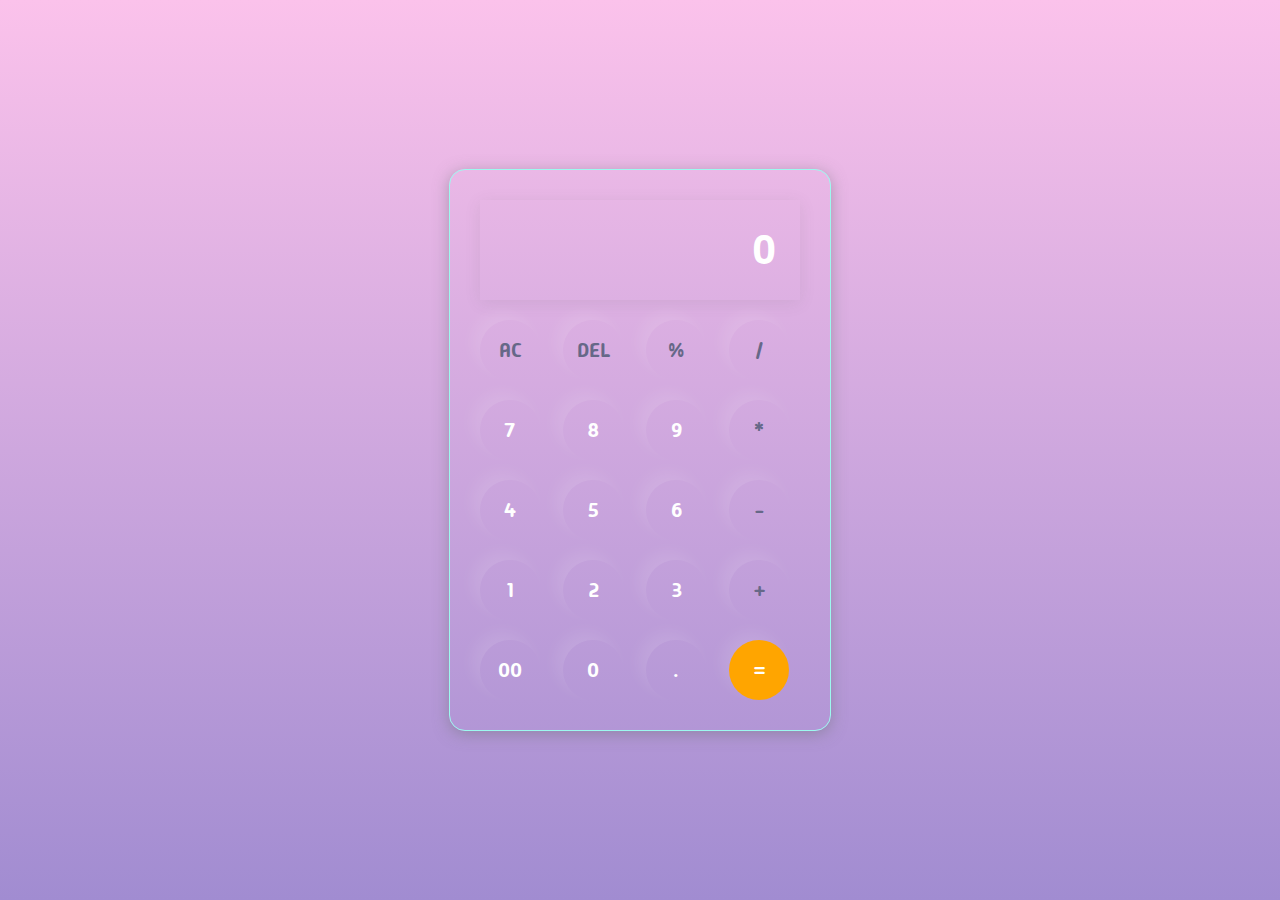
<file: Calculator/index.html>
<!DOCTYPE html>
<html lang="en">

<head>
	<meta charset="UTF-8">
	<meta name="viewport" content="width=device-width, initial-scale=1.0">
	<title>Calculator</title>
	<link rel="stylesheet" href="style.css">
</head>

<body>

	<div class="calculator">
		<input type="text" placeholder="0" id="inputBox">

		<div>
			<button class="operator">AC</button>
			<button class="operator">DEL</button>
			<button class="operator">%</button>
			<button class="operator">/</button>
		</div>
		<div>
			<button>7</button>
			<button>8</button>
			<button>9</button>
			<button class="operator">*</button>
		</div>
		<div>
			<button>4</button>
			<button>5</button>
			<button>6</button>
			<button class="operator">-</button>
		</div>
		<div>
			<button>1</button>
			<button>2</button>
			<button>3</button>
			<button class="operator">+</button>
		</div>
		<div>
			<button>00</button>
			<button>0</button>
			<button>.</button>
			<button class="equalBtn">=</button>
		</div>
	</div>

	<script src="index.js"></script>

</body>

</html>
</file>
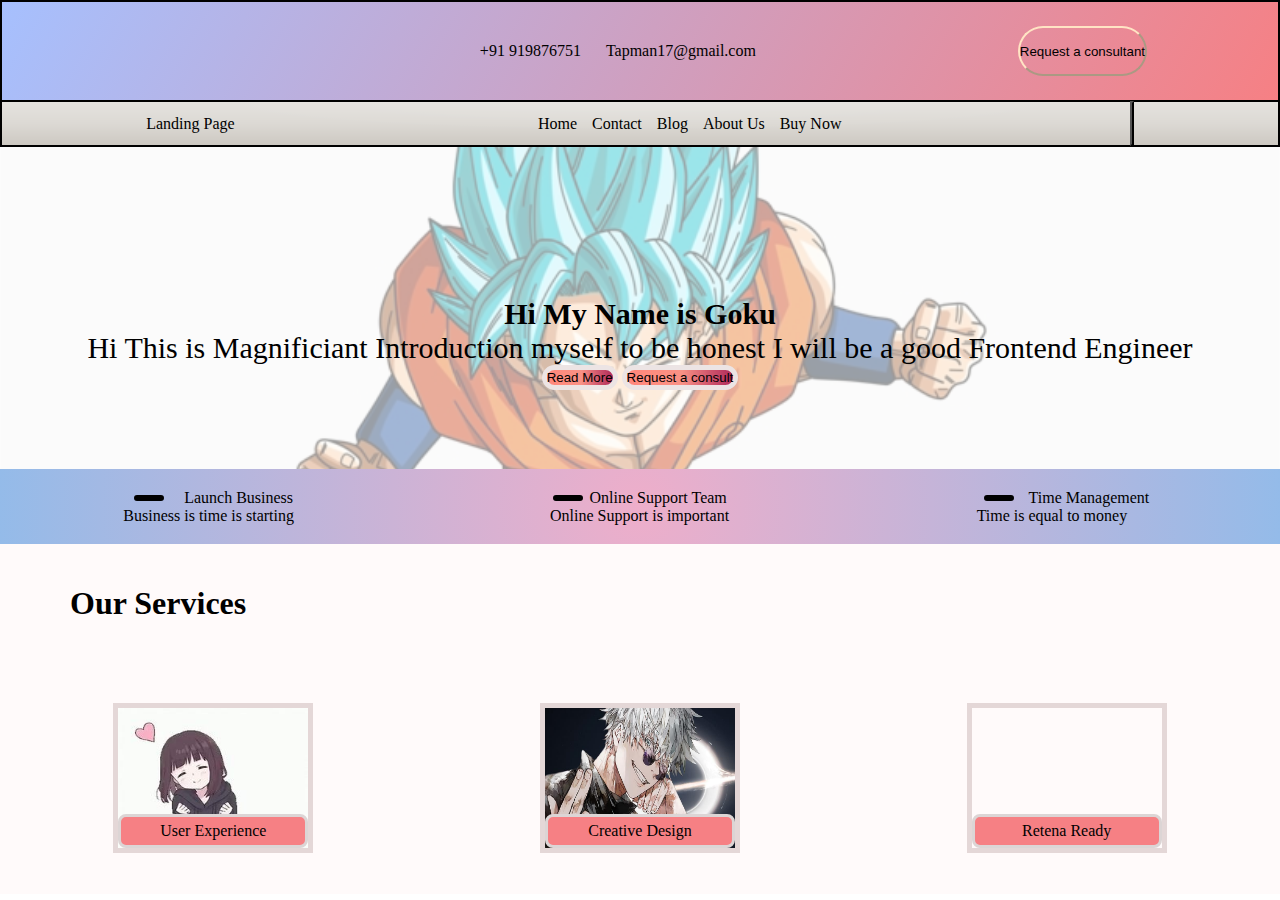
<file: Landing Page/index.html>
<!DOCTYPE html>
<html lang="en">

<head>
	<meta charset="UTF-8">
	<meta name="viewport" content="width=device-width, initial-scale=1.0">
	<title>Document</title>
	<link rel="stylesheet" href="style.css">
	<link rel="stylesheet" href="https://cdnjs.cloudflare.com/ajax/libs/font-awesome/6.5.1/css/all.min.css"
		integrity="sha512-DTOQO9RWCH3ppGqcWaEA1BIZOC6xxalwEsw9c2QQeAIftl+Vegovlnee1c9QX4TctnWMn13TZye+giMm8e2LwA=="
		crossorigin="anonymous" referrerpolicy="no-referrer" />
</head>

<body>

	<header>

		<div class="first_align" id="first_time">

			<ul class="second">
				<li><a href="#"><i class="fa-brands fa-facebook"></i></a></li>
				<li><a href="#"><i class="fa-brands fa-twitter"></i></a></li>
				<li><a href="#"><i class="fa-brands fa-instagram"></i></a></li>
				<li><a href="#"><i class="fa-brands fa-youtube"></i></a></li>
			</ul>

			<ul class="second">
				<li><i class="fa-solid fa-phone" style="padding-right: 10px;"></i>+91 919876751</li>
				<li><i class="fa-regular fa-envelope" style="padding-right: 10px;"></i>Tapman17@gmail.com</li>
			</ul>

			<button id="first_button">Request a consultant</button>
		</div>

		<div class="first_align" id="second_time">

			<div class="landing_page_icon">
				<i class="fa-solid fa-house"></i>
				<p>Landing Page</p>
			</div>

			<ul class="second">
				<li>Home</li>
				<li>Contact</li>
				<li>Blog</li>
				<li>About Us</li>
				<li>Buy Now</li>
			</ul>

			<button id="search_icon"><i class="fa-solid fa-magnifying-glass"></i></button>
		</div>

	</header>


	<main>

		<div class="container">

			<div class="banner_text">
				<h4>Hi My Name is Goku</h4>
				<p>Hi This is Magnificiant Introduction myself to be honest I will be a good Frontend Engineer</p>
			</div>

			<div class="main_btn">
				<button class="btn"
					style="border:5px solid  rgb(236, 228, 228);border-radius: 70px; background-image: linear-gradient(to right, #ff8177 0%, #ff867a 0%, #ff8c7f 21%, #f99185 52%, #cf556c 78%, #b12a5b 100%);">Read
					More</button>
				<button class="btn"
					style="border:5px solid  rgb(236, 228, 228);border-radius: 70px; background-image: linear-gradient(to right, #ff8177 0%, #ff867a 0%, #ff8c7f 21%, #f99185 52%, #cf556c 78%, #b12a5b 100%);">Request
					a consult</button>
			</div>
		</div>


		<div class="second_container">

			
			<!--  -->
			<div class="inside_container">
				<div class="flex_time">
					<span class="borders"><i class="fa-brands fa-instagram"></i></span>
					<p>Launch Business</p>
				</div>
				<p class="first_p">Business is time is starting</p>
			</div>
			<!--  -->
			<div class="inside_container">
				<div class="flex_time">
					<span class="borders"><i class="fa-brands fa-instagram"></i></span>
					<p>Online Support Team</p>
				</div>
				<p class="first_p">Online Support is important</p>
			</div>
			<!--  -->
			<div class="inside_container">
				<div class="flex_time">
					<span class="borders"><i class="fa-solid fa-headphones"></i></span>
					<p>Time Management</p>
				</div>
				<p class="first_p">Time is equal to money</p>
			</div>


<!--  -->
		</div>
	</main>

	
	<footer id="footer_main">
		<h1>Our Services</h1>

		<div class="flex_images">

			<div class="flex_images_inside">
				<div class="flex_images_i">
					<img src="girl.jpg" class="imgi">
				</div>
				<span class="fine">User Experience</span>

			</div>
			<div class="flex_images_inside">
					<div class="flex_images_i">
						<img src="gojo.jpg" class="imgi">
					</div>
					<span class="fine">Creative Design</span>
					
			</div>
			<div class="flex_images_inside">
					<div class="flex_images_i">
					</div>
					<span class="fine">Retena Ready</span>
					
			</div>

		</div>
	</footer>

</body>

</html>
</file>
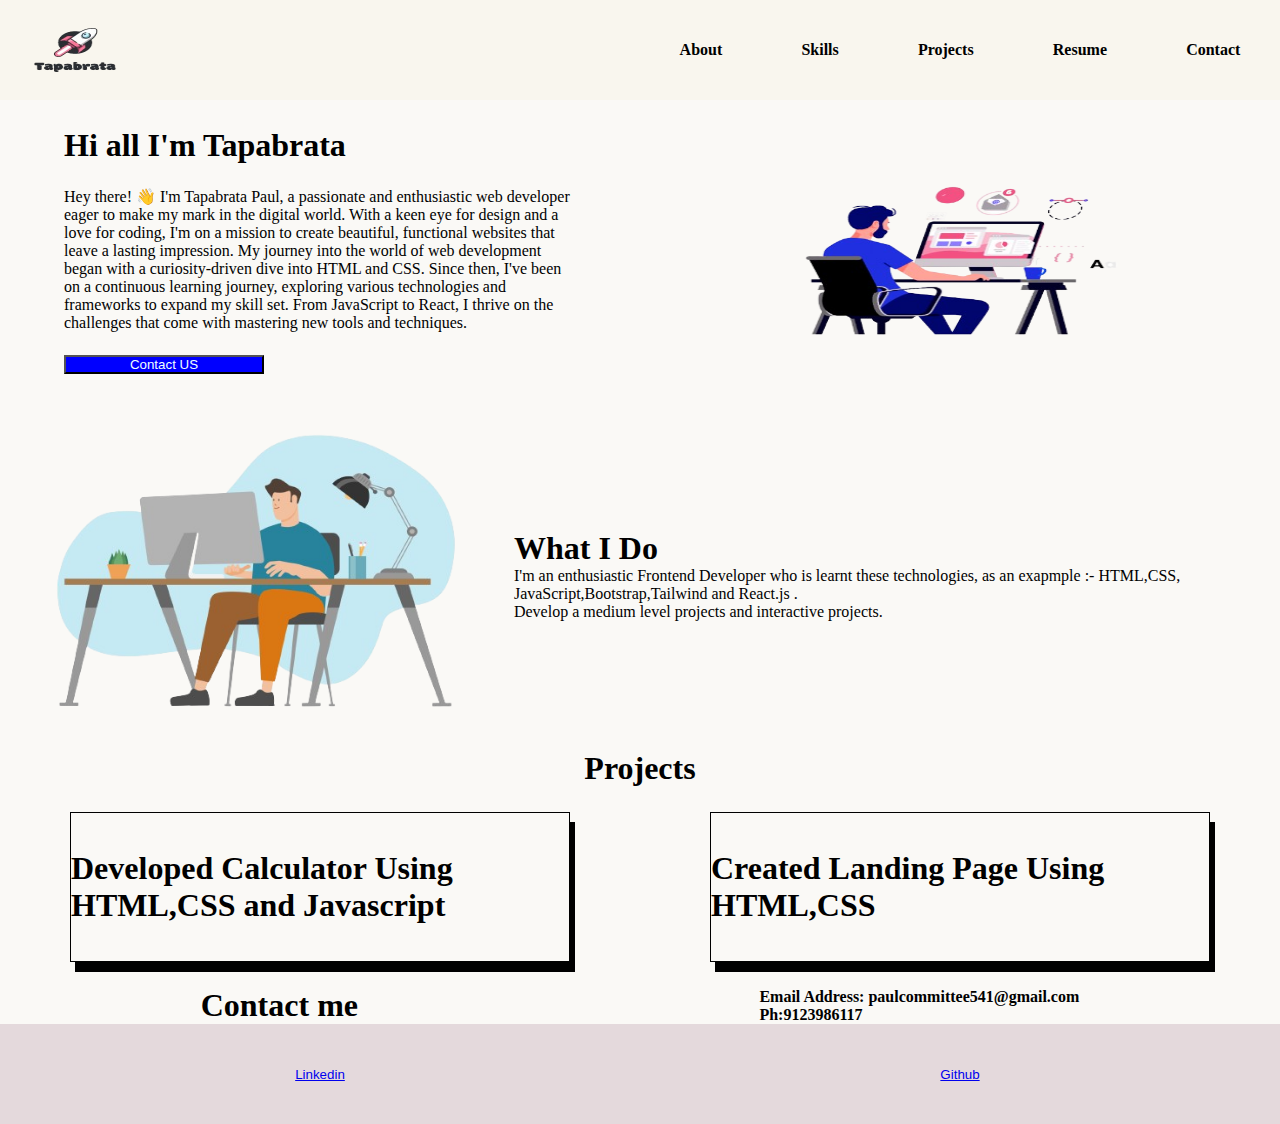
<file: Portfolio/index.html>
<!DOCTYPE html>
<html lang="en">

<head>
	<meta charset="UTF-8">
	<meta name="viewport" content="width=device-width, initial-scale=1.0">
	<title>Portfolio</title>
	<link rel="stylesheet" href="style.css">
	<link rel="stylesheet" href="https://cdnjs.cloudflare.com/ajax/libs/font-awesome/6.5.1/css/all.min.css"
		integrity="sha512-DTOQO9RWCH3ppGqcWaEA1BIZOC6xxalwEsw9c2QQeAIftl+Vegovlnee1c9QX4TctnWMn13TZye+giMm8e2LwA=="
		crossorigin="anonymous" referrerpolicy="no-referrer" />
	<link rel="stylesheet" href="style.css">
	<link rel="stylesheet" href="https://cdnjs.cloudflare.com/ajax/libs/font-awesome/6.5.1/css/all.min.css" integrity="sha512-DTOQO9RWCH3ppGqcWaEA1BIZOC6xxalwEsw9c2QQeAIftl+Vegovlnee1c9QX4TctnWMn13TZye+giMm8e2LwA==" crossorigin="anonymous" referrerpolicy="no-referrer" />
</head>

<body>


	<header>
		<div id="logo_name">
			<div class="logo" id="logo_name_c">
				<img src="portfolio.png" alt="">
			</div>
			<div class="logo" id="specific">
				<ul id="unordered">
					<li><a href="#About" style="color: black;">About</a></li>
					<li><a href="#Skills" style="color: black;">Skills</a></li>
					<li><a href="#Projects" style="color: black;">Projects</a></li>
					<li><a href="#Resume" style="color: black;">Resume</a></li>
					<li><a href="#Contact" style="color: black;">Contact</a></li>
				</ul>
			</div>
		</div>
	</header>

	<main>
		<div id="about">
			<div class="about_section" id="about_content">
				<h1>Hi all I'm Tapabrata</h1>
				<p>Hey there! 👋 I'm Tapabrata Paul, a passionate and enthusiastic web developer eager to make my mark
					in
					the
					digital world. With a keen eye for design and a love for coding, I'm on a mission to create
					beautiful,
					functional websites that leave a lasting impression.

					My journey into the world of web development began with a curiosity-driven dive into HTML and CSS.
					Since
					then, I've been on a continuous learning journey, exploring various technologies and frameworks to
					expand my
					skill set. From JavaScript to React, I thrive on the challenges that come with mastering new tools
					and
					techniques.</p>
				<button id="btn_1"><a href="#Contact">Contact US</a></button>
			</div>

			<div class="about_section" id="about_img">
				<img src="right_side.png">
			</div>
		</div>

		<div id="skill_section">
			<div class="img_skill">
				<img src="Person_Computer.png">
			</div>
			<div class="skills_have">
				<h1>What I Do</h1>
				<p> I'm an enthusiastic Frontend Developer who is learnt these technologies,
					as an exapmple :- HTML,CSS, JavaScript,Bootstrap,Tailwind and React.js . <br />
					Develop a medium level projects and interactive projects.
				</p>
			</div>
		</div>

		<h1 style="text-align: center;">Projects</h1>
		<div id="Projects">
			<div class="Twice">
				<h1>Developed Calculator Using HTML,CSS and Javascript</h1>

			</div>
			<div class="Twice">
				<h1>Created Landing Page Using HTML,CSS</h1>
			</div>
		</div>

		<div class="contact_section">
			<h1>Contact me</h1>
			<strong>Email Address: paulcommittee541@gmail.com<br>
				Ph:9123986117
			</strong>
		</div>
	</main>

	<footer id="last_footer">
		<button><a href="https://www.linkedin.com/in/tapabrata-paul-568a37256/"><i class="fa-brands fa-linkedin"></i>Linkedin</a></button>
		<button><a href="https://github.com/Tapo16"><i class="fa-brands fa-github"></i>Github</a></button>
	</footer>
</body>

</html>
</file>
<file: Calculator/style.css>
@import url('https://fonts.googleapis.com/css2?family=Madimi+One&display=swap');
*{ 
	margin: 0;
	padding: 0;
	box-sizing: border-box;	
	font-family: "Madimi One", sans-serif;
}

  

body{ 
	width: 100%;
	height:  100vh;
	display: flex;
	justify-content: center;
	align-items: center;
	background: linear-gradient(to top, #a18cd1 0%, #fbc2eb 100%);;
}

.calculator{ 
	border: 1px solid  #9df9ef;
	padding: 20px;
	border-radius: 16px;
	background: transparent;
	box-shadow: 0px 3px 15px rgba(113,115,119,0.5);
}

input{ 
	width: 320px;
	border: none;
	padding: 24px;
	margin: 10px;
	background: transparent;
	box-shadow: 0px 3px 15px rgba(84,84,84,0.1);
	font-size: 40px;
	text-align: right;
	cursor: pointer;
}

input::placeholder{ 
	color: #ffffff;
}

input::placeholder{ 
	color: #ffffff;
}

button{ 
	border: none;
	width: 60px;
	height: 60px;
	margin: 10px;
	border-radius: 50%;
	background-color: transparent;
	color: #ffffff;
	font-size: 20px;
	box-shadow: -8px -8px 15px rgba(255,255,255,0.1);
	cursor: pointer;
}

.equalBtn{ 
	background: orange;
}

.operator{ 
	color: #666888;

}
</file>
<file: Landing Page/style.css>
@import url('https://fonts.googleapis.com/css2?family=Anta&display=swap');

*{ 
	margin: 0;
	padding: 0;
	box-sizing: border-box;
}


header{ 
	width: 100%;
    border: 1px solid black;
	display: flex;
	flex-direction: column;
	align-items: center;
}

header > #first_time{
	
	height: 100px;
	background-image: linear-gradient(120deg, #a6c0fe 0%, #f68084 100%);

}
header > #second_time{
	
	height: 100px;
	background-color: #DCD9D4;
 background-image: linear-gradient(to bottom, rgba(255,255,255,0.50) 0%, rgba(0,0,0,0.50) 100%), radial-gradient(at 50% 0%, rgba(255,255,255,0.10) 0%, rgba(0,0,0,0.50) 50%);
 background-blend-mode: soft-light,screen;

 height: 45px;

}
header > .first_align{ 
	border: 1px solid black;
	width:100%;
}
.landing_page_icon{ 
	display:flex;
	justify-content: center;
}

.first_align { 
	display: flex;
	justify-content: space-around;
	align-items: center;
}

.first_align > .second { 
	display: flex;
	justify-content: space-between;
	list-style-type: none;
}

 .first_align > .second > li{ 
	padding-left: 15px;
}
 
#first_button{ 
	border-radius: 80px;
	height: 50px;
	border-color: bisque;
	background-color: transparent;
}

#search_icon{ 
	height: 45px;
	background-color: black;
	color: beige;
}


.container{ 
	display: flex;
	flex-direction: column;
	justify-content: center;
	align-items: center;
}
.container::before{
	content: '';
	height: 400px;
	width: 100%;
	position: absolute;
	top: 2;
	left: 0;
	background-image: url('./Dragon_Ball.png');
	background-repeat: no-repeat;
	background-size: cover;
	background-position: center;
	opacity: 0.4;
	z-index: -1;
}

.container  .banner_text { 
	font-size: 30px;
	text-align: center;
	margin-top: 150px;
}



.second_container {
	/* border: 1px solid black; */
	margin-top: 79px;
	height: 75px;
	width: 100%;
	display: flex;
	justify-content: space-around;
	align-items: center;
	background: rgb(238, 174, 202);
	background: radial-gradient(circle, rgba(238, 174, 202, 1) 0%, rgba(148, 187, 233, 1) 100%);

}

.inside_container {
	/* border: 1px solid black; */
	height: 80px;
	width: 180px;
	display: flex;
	flex-direction: column;
	justify-content: center;
}

.inside_container .flex_time {
	display: flex;
	justify-content: space-around;
	align-items: center;
}


.flex_time .borders {
	width: 30px;
	text-align: center;
	border-radius: 50px;
	border: 3px solid black;

}

.flex_time .borders>i {
	font-size: 10px;
}


#footer_main {
	display: flex;
	flex-direction: column;
	justify-content: space-around;
	height: 350px;
	width: 100%;
	background-color: #fffafa;
	/* border: 1px solid black; */
}


#footer_main .flex_images {
	/* border: 1px solid black; */
	display: flex;
	justify-content: space-around;
	align-items: center;
}

.flex_images .flex_images_inside {
	width: 200px;
	height: 150px;
	border: 5px solid rgb(228, 215, 215);
	position: relative;
}

.flex_images_inside .imgi {
	height: 100%;
	width: 100%;
}

.fine {
	position: absolute;
	bottom: 0;
	width: 100%;
	border: 3px solid rgb(220, 213, 213);
	border-radius: 8px;
	padding: 5px;
	background-color: #f68084;
	display: flex;
	justify-content: center;
	align-items: center;
}

.flex_images_i {
	width: 100%;
	height: 100%;
}

#footer_main  h1{ 
	padding-left: 70px;
}
</file>
<file: Portfolio/style.css>
* {
	margin: 0;
	padding: 0;
	box-sizing: border-box;
}

header {
	background: #F9F6EE;

}

#logo_name {
	/* border: 1px solid black; */
	box-shadow: 0px 0px 20px 0px rgba(0, 0, 0, 0.5);
	height: 100px;
	width: 100%;
	display: flex;
	justify-content: space-between;
	align-items: center;
}

#logo_name .logo {
	/* border: 1px solid black; */
	height: 50px;
	width: 50%;
}

#logo_name #logo_name_c {
	height: 100%;
	width: 150px;
	/* border: 1px solid black; */
}

#logo_name #logo_name_c img {
	height: 100%;
	width: 100%;
}

#specific {
	display: flex;
	align-items: center;
	justify-content: center;
}

#specific #unordered {
	width: 100%;
	display: flex;
	justify-content: space-around;
	/* border: 1px solid black; */
	list-style: none;
}

#specific #unordered li a {
	text-decoration: none;
	font-weight: 800;
}

main {
	background-color: #FAF9F6;
}

#about {
	/* border: 1px solid black; */
	height: 300px;
	width: 100%;
	display: flex;
	justify-content: space-around;
	align-items: center;
}

#about .about_section {
	/* border: 1px solid black; */
	height: 90%;
	width: 40%;
}

#about .about_section img {
	width: 100%;
	height: 100%;
}

#about_content {
	display: flex;
	flex-direction: column;
	justify-content: space-around;
	align-content: center;
}

#about #about_img {
	height: 100%;
}

#btn_1 {
	width: 200px;
	background-color: blue;
}

#btn_1 a {
	color: azure;
	text-decoration: none;
}

#skill_section {
	display: flex;
	justify-content: center;
	width: 100%;
	height: 350px;
	/* border: 1px solid black; */
}

.img_skill {
	height: 100%;
	width: 50%;
	/* border: 1px solid black; */
}

.img_skill img {
	width: 100%;
	height: 100%;
}

.skills_have {
	display: flex;
	flex-direction: column;
	justify-content: center;
}

#Projects {
	width: 100%;
	height: 200px;
	display: flex;
	justify-content: space-around;
	align-items: center;
	/* border: 1px solid black; */
}

.Twice {
	border: 1px solid;
	box-shadow: 5px 10px;
	height: 150px;
	width: 500px;
	display: flex;
	justify-content: center;
	align-items: center;
	/* background-color: aqua; */
}

.contact_section{ 
display: flex;
justify-content: space-around;
align-items: center;
}

#last_footer{ 
background-color:  #e4d9dc;
height: 100px;
width: 100%;
display: flex;
justify-content: space-around;
align-items: center;
}

#last_footer button{ 
width: 50px;
height: 50%;
background-color:  transparent;
border: none;
}
</file>
